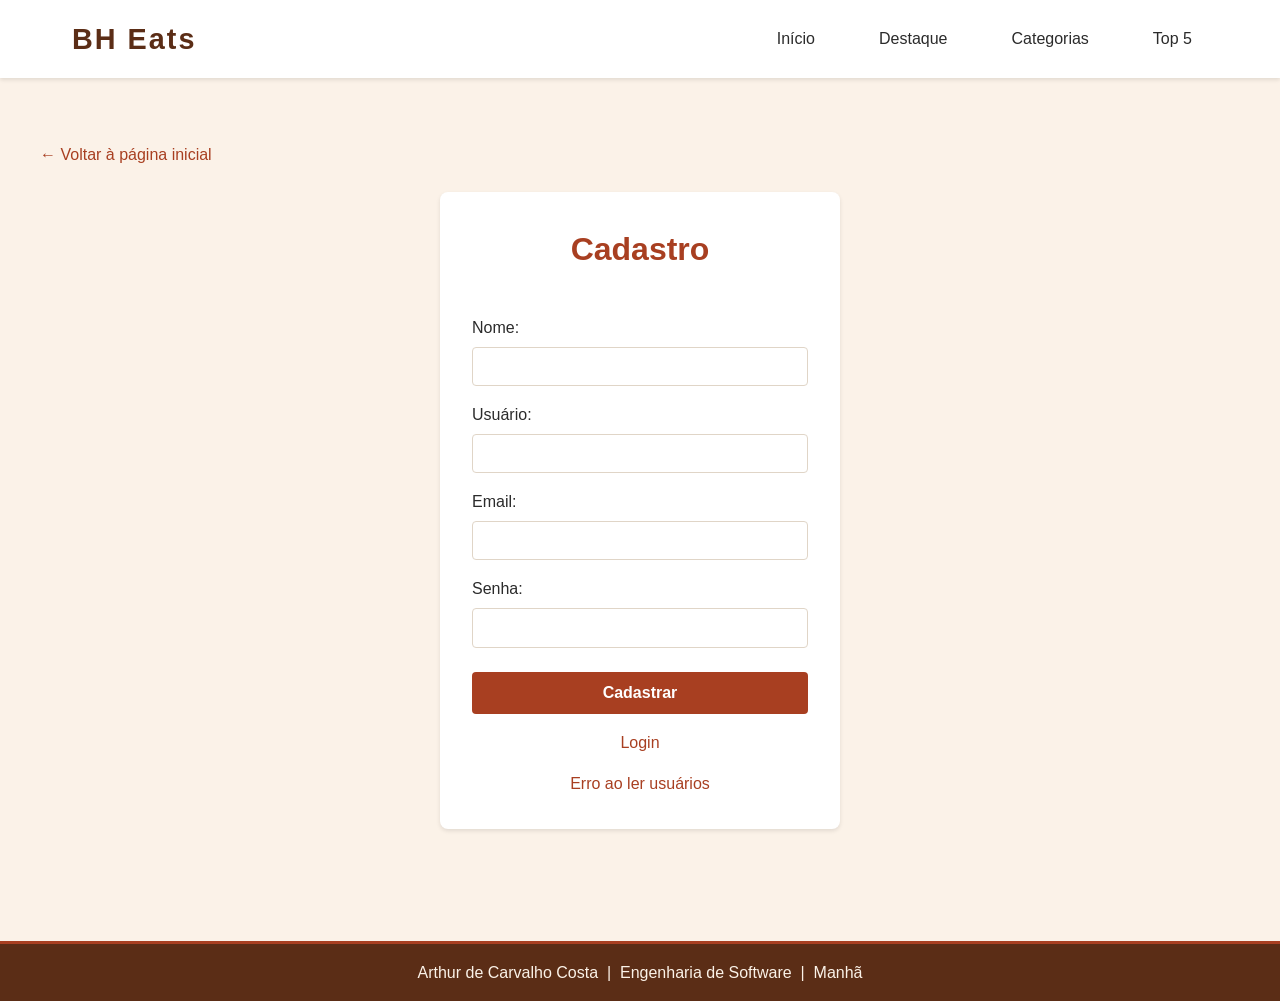
<file: public/cadastro.html>
<!DOCTYPE html>
<html lang="en">
<head>
    <meta charset="UTF-8">
    <meta name="viewport" content="width=device-width, initial-scale=1.0">
    <title>Register - BH Eats</title>
    <link rel="stylesheet" href="assets/css/style.css">
    <script defer src="assets/scripts/login.js"></script>
</head>
<body>
        <header>
        <nav class="navbar">
            <div class="logo">
                <a href="index.html">BH Eats</a>
            </div>
            <ul class="menu">
                <li><a href="index.html#inicio">Início</a></li>
                <li><a href="index.html#destaque">Destaque</a></li>
                <li><a href="index.html#categorias">Categorias</a></li>
                <li><a href="index.html#top5">Top 5</a></li>
            </ul>
        </nav>
    </header>

    <main>
        <section class="login-page">
            <a href="index.html" class="voltar-link">← Voltar à página inicial</a>
            <div class="login-container">
                <h1>Cadastro</h1>
                <form id="cadastro-form">
                    <label for="nome">Nome:</label>
                    <input type="text" id="nome" name="nome" required>

                    <label for="login">Usuário:</label>
                    <input type="text" id="login" name="login" required>

                    <label for="email">Email:</label>
                    <input type="email" id="email" name="email" required>

                    <label for="senha">Senha:</label>
                    <input type="password" id="senha" name="senha" required>

                    <button type="submit">Cadastrar</button>
                    <a href="login.html" id="cadastro-link">Login</a>
                </form>
                <p id="login-message" class="login-message"></p>
            </div>
        </section>
    </main>

    <footer>
        <p>Arthur de Carvalho Costa &nbsp;|&nbsp; Engenharia de Software &nbsp;|&nbsp; Manhã</p>
    </footer>
</body>
</html>
</file>
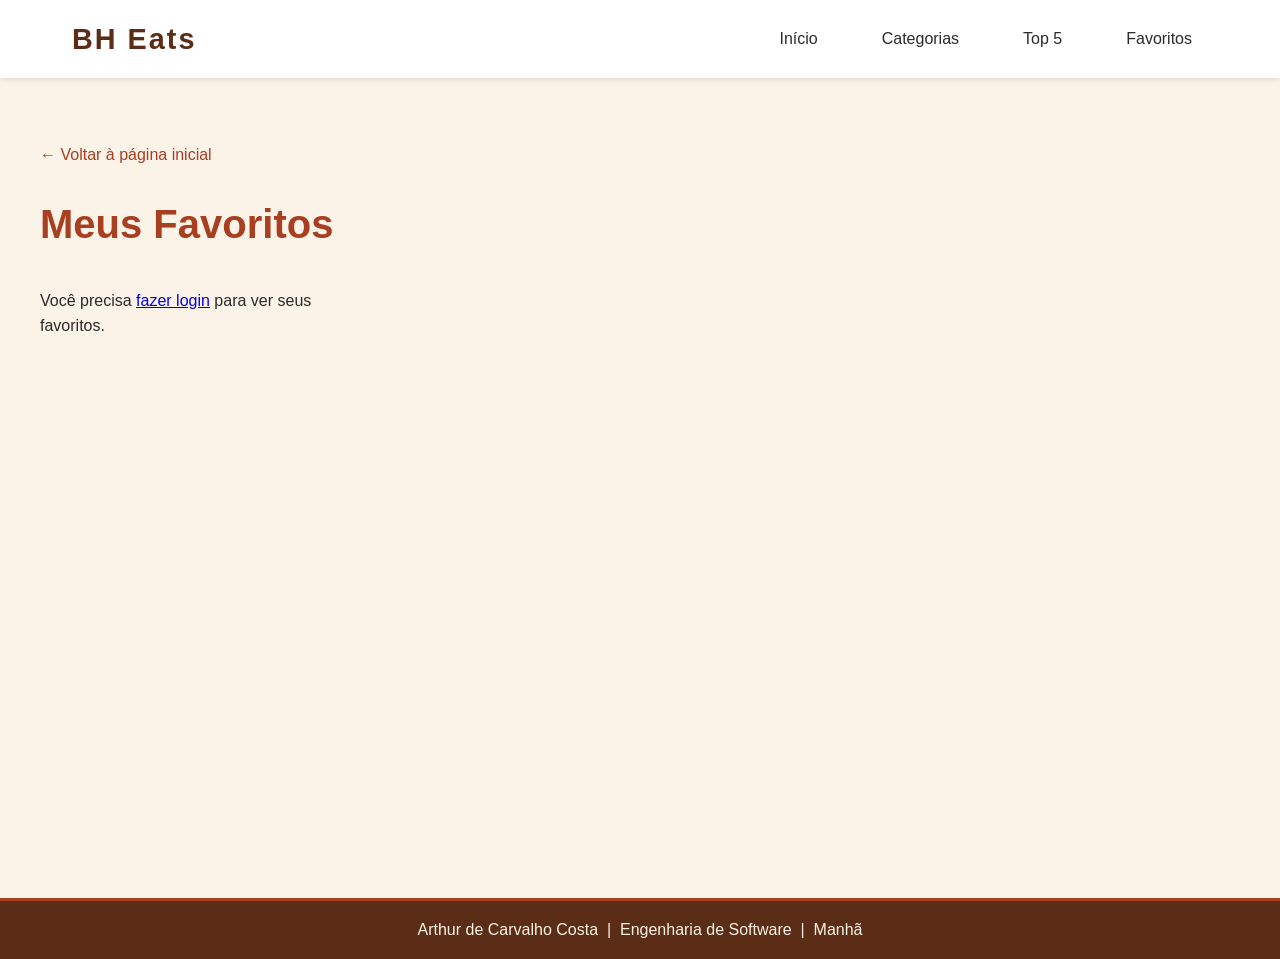
<file: public/favoritos.html>
<!DOCTYPE html>
<html lang="pt-BR">
<head>
    <meta charset="UTF-8">
    <meta name="viewport" content="width=device-width, initial-scale=1.0">
    <title>Meus Favoritos - BH Eats</title>
    <link rel="stylesheet" href="assets/css/style.css">
    <script defer src="assets/scripts/login.js"></script>
    <script defer src="assets/scripts/favoritos.js"></script>
    <script defer src="assets/scripts/paginaFavoritos.js"></script>
</head>
<body>
    <header>
        <nav class="navbar">
            <div class="logo">
                <a href="index.html">BH Eats</a>
            </div>
            <ul class="menu">
                <li><a href="index.html#inicio">Início</a></li>
                <li><a href="index.html#categorias">Categorias</a></li>
                <li><a href="index.html#top5">Top 5</a></li>
                <li><a href="favoritos.html">Favoritos</a></li>
            </ul>
        </nav>
    </header>

    <main>
        <section class="categoria-page">
            <a href="index.html" class="voltar-link">← Voltar à página inicial</a>
            <h1>Meus Favoritos</h1>
            <ul id="favoritos-lista" class="restaurantes-lista"></ul>
        </section>
    </main>

    <footer>
        <p>Arthur de Carvalho Costa &nbsp;|&nbsp; Engenharia de Software &nbsp;|&nbsp; Manhã</p>
    </footer>
</body>
</html>
</file>
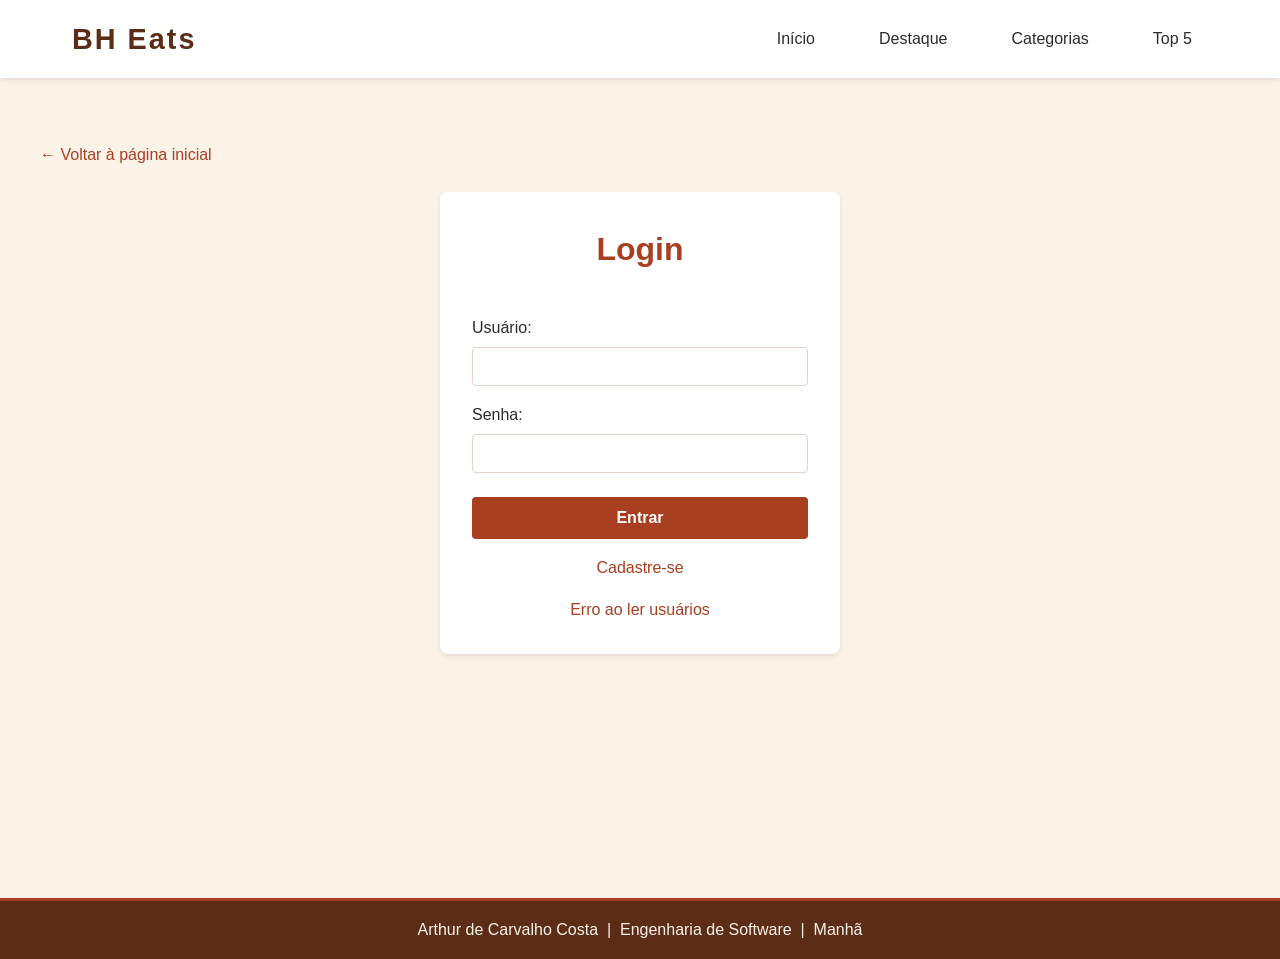
<file: public/login.html>
<!DOCTYPE html>
<html lang="pt-br">
<head>
    <meta charset="UTF-8">
    <meta name="viewport" content="width=device-width, initial-scale=1.0">
    <title>Login - BH Eats</title>
    <link rel="stylesheet" href="assets/css/style.css"></link>
    <script defer src="assets/scripts/login.js"></script>
</head>
<body>
    <header>
        <nav class="navbar">
            <div class="logo">
                <a href="index.html">BH Eats</a>
            </div>
            <ul class="menu">
                <li><a href="index.html#inicio">Início</a></li>
                <li><a href="index.html#destaque">Destaque</a></li>
                <li><a href="index.html#categorias">Categorias</a></li>
                <li><a href="index.html#top5">Top 5</a></li>
            </ul>
        </nav>
    </header>

    <main>
        <section class="login-page">
            <a href="index.html" class="voltar-link">← Voltar à página inicial</a>
            <div class="login-container">
                <h1>Login</h1>
                <form id="login-form">
                    <label for="login">Usuário:</label>
                    <input type="text" id="login" name="login" required>

                    <label for="senha">Senha:</label>
                    <input type="password" id="senha" name="senha" required>

                    <button type="submit">Entrar</button>
                </form>
                <a href="cadastro.html" id="cadastro-link">Cadastre-se</a>
                <p id="login-message" class="login-message"></p>
            </div>
        </section>
    </main>

    <footer>
        <p>Arthur de Carvalho Costa &nbsp;|&nbsp; Engenharia de Software &nbsp;|&nbsp; Manhã</p>
    </footer>
</body>
</html>
</file>
<file: public/assets/css/style.css>
* {
    margin: 0;
    padding: 0;
    box-sizing: border-box;
}

html {
    scroll-behavior: smooth;
}

body {
    background-color: #fbf2e8;
    color: #2b2b2b;
    font-family: 'Segoe UI', Tahoma, Geneva, Verdana, sans-serif;
    font-size: 16px;
    line-height: 1.6;
}

header {
    background-color: #ffffff;
    box-shadow: 0 2px 4px rgba(0,0,0,0.1);
    position: sticky;
    top: 0;
    z-index: 100;
}

.navbar {
    display: flex;
    justify-content: space-between;
    align-items: center;
    padding: 1rem 2rem;
    max-width: 1200px;
    margin: 0 auto;
}

.logo {
    font-size: 1.8rem;
    font-weight: bold;
    color: #5b2d16;
    letter-spacing: 2px;
}

.menu {
    display: flex;
    list-style: none;
    gap: 2rem;
}

.menu li {
    transition: all 0.3s ease;
}

.menu a {
    color: #2b2b2b;
    text-decoration: none;
    font-weight: 500;
    font-size: 1rem;
    padding: 0.5rem 1rem;
    border-radius: 4px;
    transition: all 0.3s ease;
}

.menu a:hover {
    color: #a83f21;
    background-color: rgba(168, 63, 33, 0.12);
    transform: translateY(-2px);
}

main {
    padding: 2rem;
    min-height: calc(100vh - 80px);
}

section {
    max-width: 1200px;
    margin: 0 auto 3rem auto;
}

.busca-section {
    background: #ffffff;
    padding: 1.5rem 2rem;
    border-radius: 8px;
    box-shadow: 0 2px 4px rgba(0,0,0,0.1);
    margin-bottom: 2rem;
}

.busca-wrapper {
    display: flex;
    flex-direction: column;
    gap: 0.5rem;
}

.busca-label {
    font-weight: 600;
    color: #a83f21;
}

.busca-input {
    padding: 0.75rem 1rem;
    border: 1px solid #e0d5c7;
    border-radius: 6px;
    font-size: 1rem;
    font-family: inherit;
}

.busca-input:focus {
    outline: none;
    border-color: #a83f21;
}

.resultado-busca {
    margin-top: 1.5rem;
}

.resultado-busca h3 {
    color: #a83f21;
    margin-bottom: 1rem;
}

.busca-vazia {
    color: #666;
    font-style: italic;
}

.user-info {
    color: #5b2d16;
    font-weight: 600;
    white-space: nowrap;
}

.user-info a {
    color: #a83f21;
    margin-left: 0.35rem;
    text-decoration: none;
}

.restaurante-card-wrapper {
    position: relative;
}

.restaurante-card-wrapper .favorito-btn {
    position: absolute;
    top: 0.75rem;
    right: 0.75rem;
}

.hero {
    text-align: center;
    padding: 3rem 0;
    background: linear-gradient(to bottom, #fbf2e8, #f0e6d2);
    border-radius: 8px;
    margin-bottom: 3rem;
}

.hero h1 {
    font-size: 3rem;
    color: #a83f21;
    margin-bottom: 1rem;
    text-shadow: 0 2px 4px rgba(168, 63, 33, 0.25);
}

.hero p {
    font-size: 1.2rem;
    margin-bottom: 2rem;
}

.hero-image {
    width: 100%;
    height: auto;
    border-radius: 8px;
    box-shadow: 0 4px 8px rgba(0,0,0,0.1);
}

.info-section {
    display: flex;
    gap: 2rem;
    margin-bottom: 3rem;
}

.info-item {
    flex: 1;
    background: #ffffff;
    padding: 2rem;
    border-radius: 8px;
    box-shadow: 0 2px 4px rgba(0,0,0,0.1);
}

.info-item h2 {
    color: #a83f21;
    font-size: 1.8rem;
    margin-bottom: 1rem;
}

.destaque-section {
    margin-bottom: 3rem;
}

.destaque-content {
    display: flex;
    gap: 2rem;
    align-items: center;
    background: #ffffff;
    padding: 2rem;
    border-radius: 8px;
    box-shadow: 0 2px 4px rgba(0,0,0,0.1);
}

.destaque-image {
    flex: 1;
    border-radius: 8px;
    max-height: 320px;
    object-fit: cover;
    width: 100%;
}

.destaque-text {
    flex: 1;
    padding-left: 2rem;
}

.destaque-text h2 {
    color: #a83f21;
    font-size: 2rem;
    margin-bottom: 1rem;
}

.categorias-section h2 {
    text-align: center;
    color: #a83f21;
    font-size: 2.5rem;
    margin-bottom: 2rem;
}

.categorias-grid {
    display: grid;
    grid-template-columns: repeat(auto-fit, minmax(250px, 1fr));
    gap: 2rem;
}

.categoria-item {
    background: #ffffff;
    padding: 2rem;
    border-radius: 8px;
    box-shadow: 0 2px 4px rgba(0,0,0,0.1);
    text-align: center;
    transition: transform 0.3s ease, box-shadow 0.3s ease;
    cursor: pointer;
    border: 2px solid transparent;
    font-family: inherit;
    font-size: inherit;
    width: 100%;
}

.categoria-item:hover {
    transform: translateY(-5px);
}

.categoria-item h3 {
    color: #a83f21;
    font-size: 1.5rem;
    margin-bottom: 1rem;
}

.top5-section h2 {
    text-align: center;
    color: #a83f21;
    font-size: 2.5rem;
    margin-bottom: 2rem;
}

#top5-list {
    background: #ffffff;
    padding: 2rem;
    border-radius: 8px;
    box-shadow: 0 2px 4px rgba(0,0,0,0.1);
    max-width: 600px;
    margin: 0 auto;
}

#top5-list li {
    display: flex;
    align-items: center;
    gap: 1rem;
    font-size: 1.2rem;
    margin-bottom: 1rem;
    padding: 0.75rem 0.5rem;
    border-bottom: 1px solid #eee;
}

.top5-img {
    width: 80px;
    height: 80px;
    object-fit: cover;
    border-radius: 8px;
    flex-shrink: 0;
}

.top5-img--placeholder {
    background-color: #e8d9c8;
}

.top5-info {
    flex: 1;
    display: flex;
    flex-direction: column;
    gap: 0.25rem;
}

.top5-info strong {
    font-size: 1.1rem;
}

.top5-info p {
    font-size: 0.85rem;
    color: #666;
}

footer {
    background-color: #5b2d16;
    color: #fbf2e8;
    text-align: center;
    padding: 1rem;
    border-top: 3px solid #a83f21;
}

/* Carrossel */
.hero-carousel {
    position: relative;
    width: 100%;
    overflow: hidden;
    border-radius: 8px;
}

.carousel-inner {
    position: relative;
}

.carousel-slide {
    display: none;
    position: relative;
}

.carousel-slide.active {
    display: block;
}

.carousel-caption {
    position: absolute;
    bottom: 0;
    left: 0;
    right: 0;
    background: linear-gradient(transparent, rgba(0,0,0,0.65));
    color: #fff;
    padding: 1.5rem 1rem 1rem;
    font-size: 1.3rem;
    font-weight: bold;
    border-radius: 0 0 8px 8px;
}

.carousel-btn {
    position: absolute;
    top: 50%;
    transform: translateY(-50%);
    background: rgba(0,0,0,0.45);
    color: #fff;
    border: none;
    padding: 0.75rem 1.1rem;
    cursor: pointer;
    font-size: 1.4rem;
    border-radius: 4px;
    z-index: 10;
    transition: background 0.3s;
}

.carousel-btn:hover {
    background: rgba(0,0,0,0.75);
}

.carousel-prev { left: 1rem; }
.carousel-next { right: 1rem; }

.carousel-dots {
    position: absolute;
    bottom: 0.75rem;
    left: 50%;
    transform: translateX(-50%);
    display: flex;
    gap: 0.5rem;
    z-index: 10;
}

.dot {
    width: 10px;
    height: 10px;
    background: rgba(255,255,255,0.5);
    border-radius: 50%;
    cursor: pointer;
    transition: background 0.3s;
}

.dot.active {
    background: #fff;
}

/* Categoria ativo */
.categoria-item.ativo {
    border-color: #a83f21;
    box-shadow: 0 0 0 3px rgba(168,63,33,0.2);
    transform: translateY(-5px);
}

/* Resultados de categoria */
.categoria-resultados {
    max-width: 1200px;
    margin: 0 auto 3rem auto;
}

.categoria-resultados h3 {
    color: #a83f21;
    font-size: 2rem;
    margin-bottom: 1.5rem;
    text-align: center;
}

.restaurantes-lista {
    list-style: none;
    display: grid;
    grid-template-columns: repeat(auto-fill, minmax(280px, 1fr));
    gap: 1.5rem;
}

.restaurante-card {
    position: relative;
    background: #fff;
    border-radius: 8px;
    box-shadow: 0 2px 6px rgba(0,0,0,0.12);
    overflow: hidden;
    display: flex;
    flex-direction: column;
    transition: transform 0.3s ease;
}

.restaurante-card:hover {
    transform: translateY(-4px);
}

.restaurante-card-img {
    width: 100%;
    height: 180px;
    object-fit: cover;
}

.restaurante-card-img--placeholder {
    background: #e8d9c8;
}

.restaurante-card-info {
    padding: 1rem;
    display: flex;
    flex-direction: column;
    gap: 0.3rem;
}

.restaurante-card-info strong {
    font-size: 1.05rem;
    color: #2b2b2b;
}

.restaurante-card-info p {
    font-size: 0.82rem;
    color: #666;
}

.restaurante-horario {
    font-size: 0.78rem !important;
    color: #999 !important;
}

.nota {
    color: #a83f21;
    font-weight: bold;
    font-size: 0.9rem;
}

.nota::before {
    content: "★ ";
}

/* Botão de favoritos */
.favorito-btn {
    background: rgba(255,255,255,0.85);
    border: none;
    border-radius: 50%;
    width: 36px;
    height: 36px;
    font-size: 1.3rem;
    line-height: 1;
    color: #a83f21;
    cursor: pointer;
    display: flex;
    align-items: center;
    justify-content: center;
    flex-shrink: 0;
    transition: transform 0.2s ease, background-color 0.2s ease, color 0.2s ease;
}

.favorito-btn:hover {
    transform: scale(1.1);
}

.favorito-btn.ativo {
    background-color: #a83f21;
    color: #fff;
}

.restaurante-card .favorito-btn {
    position: absolute;
    top: 0.5rem;
    right: 0.5rem;
    z-index: 5;
    box-shadow: 0 2px 4px rgba(0,0,0,0.2);
}

.restaurante-detalhe-header {
    display: flex;
    align-items: center;
    justify-content: space-between;
    gap: 1rem;
}

/* Link nos cards de restaurante */
a.restaurante-card {
    text-decoration: none;
    color: inherit;
}

/* Link nos itens de categoria */
a.categoria-item {
    text-decoration: none;
    color: inherit;
}

/* Logo como link */
.logo a {
    color: inherit;
    text-decoration: none;
}

/* Voltar link */
.voltar-link {
    display: inline-block;
    color: #a83f21;
    text-decoration: none;
    font-weight: 500;
    margin-bottom: 1.5rem;
    transition: opacity 0.2s;
}

.voltar-link:hover {
    opacity: 0.7;
}

/* Página de categoria */
.categoria-page {
    padding: 2rem 0;
}

.categoria-page h1 {
    color: #a83f21;
    font-size: 2.5rem;
    margin-bottom: 2rem;
}

/* Página de detalhes do restaurante */
.restaurante-detalhe {
    padding: 2rem 0;
}

.restaurante-detalhe-content {
    display: flex;
    gap: 0;
    align-items: flex-start;
    background: #fff;
    border-radius: 8px;
    box-shadow: 0 2px 8px rgba(0,0,0,0.12);
    overflow: hidden;
}

.restaurante-detalhe-img {
    width: 45%;
    max-height: 480px;
    object-fit: cover;
    flex-shrink: 0;
    display: block;
}

.restaurante-detalhe-info {
    flex: 1;
    padding: 2rem;
}

.restaurante-detalhe-info h1 {
    color: #a83f21;
    font-size: 2.2rem;
    margin-bottom: 0.5rem;
}

.nota-grande {
    font-size: 1.4rem;
    display: inline-block;
    margin-bottom: 0.5rem;
}

.categoria-badge {
    display: inline-block;
    background: rgba(168,63,33,0.1);
    color: #a83f21;
    padding: 0.25rem 0.85rem;
    border-radius: 20px;
    font-size: 0.9rem;
    font-weight: 500;
    margin-bottom: 1.25rem;
}

.restaurante-descricao {
    font-size: 1rem;
    line-height: 1.75;
    color: #444;
    margin-bottom: 1.75rem;
}

.detalhes-lista {
    list-style: none;
    display: flex;
    flex-direction: column;
    gap: 0.75rem;
}

.detalhes-lista li {
    font-size: 0.95rem;
    color: #555;
    line-height: 1.5;
}

.detalhes-lista li strong {
    color: #2b2b2b;
    margin-right: 0.25rem;
}

.detalhes-lista a {
    color: #a83f21;
    word-break: break-all;
}

/* Responsividade */
@media (max-width: 768px) {
    .navbar {
        flex-direction: column;
        padding: 1rem;
    }

    .logo {
        font-size: 1.5rem;
    }

    .menu {
        flex-direction: column;
        gap: 1rem;
        width: 100%;
        text-align: center;
    }

    .menu a {
        padding: 0.5rem;
        font-size: 0.9rem;
    }

    main {
        padding: 1rem;
    }

    .hero h1 {
        font-size: 2rem;
    }

    .hero p {
        font-size: 1rem;
    }

    .info-section {
        flex-direction: column;
        gap: 1rem;
    }

    .destaque-content {
        flex-direction: column;
        gap: 1rem;
    }

    .destaque-text {
        padding-left: 0;
    }

    .categorias-grid {
        grid-template-columns: 1fr;
    }

    .top5-list {
        padding: 1rem;
    }

    .restaurantes-lista {
        grid-template-columns: 1fr;
    }

    .restaurante-detalhe-content {
        flex-direction: column;
    }

    .restaurante-detalhe-img {
        width: 100%;
        max-height: 260px;
    }

    .restaurante-detalhe-info h1 {
        font-size: 1.6rem;
    }

    .categoria-page h1 {
        font-size: 1.8rem;
    }
}

#login-button {
    background-color: #ffa600;
    border-radius: 4px;
}

/* Página de login */
.login-page {
    padding: 2rem 0;
}

.login-container {
    max-width: 400px;
    margin: 0 auto;
    background: #ffffff;
    padding: 2rem;
    border-radius: 8px;
    box-shadow: 0 2px 4px rgba(0,0,0,0.1);
}

.login-container h1 {
    text-align: center;
    color: #a83f21;
    font-size: 2rem;
    margin-bottom: 1.5rem;
}

#login-form {
    display: flex;
    flex-direction: column;
}

#login-form label {
    font-weight: 500;
    color: #2b2b2b;
    margin-top: 1rem;
    margin-bottom: 0.4rem;
}

#login-form input {
    padding: 0.6rem;
    border: 1px solid #e0d5c7;
    border-radius: 4px;
    font-size: 1rem;
    font-family: inherit;
}

#login-form input:focus {
    outline: none;
    border-color: #a83f21;
}

#login-form button {
    margin-top: 1.5rem;
    padding: 0.75rem;
    border: none;
    border-radius: 4px;
    background-color: #a83f21;
    color: #fff;
    font-size: 1rem;
    font-weight: 600;
    cursor: pointer;
    transition: background-color 0.3s ease;
}

#login-form button:hover {
    background-color: #5b2d16;
}

#cadastro-link {
    display: block;
    text-align: center;
    margin-top: 1rem;
    color: #a83f21;
    text-decoration: none;
    font-weight: 500;
}

#cadastro-form {
    display: flex;
    flex-direction: column;
}

#cadastro-form label {
    font-weight: 500;
    color: #2b2b2b;
    margin-top: 1rem;
    margin-bottom: 0.4rem;
}

#cadastro-form input {
    padding: 0.6rem;
    border: 1px solid #e0d5c7;
    border-radius: 4px;
    font-size: 1rem;
    font-family: inherit;
}

#cadastro-form input:focus {
    outline: none;
    border-color: #a83f21;
}

#cadastro-form button {
    margin-top: 1.5rem;
    padding: 0.75rem;
    border: none;
    border-radius: 4px;
    background-color: #a83f21;
    color: #fff;
    font-size: 1rem;
    font-weight: 600;
    cursor: pointer;
    transition: background-color 0.3s ease;
}

#cadastro-form button:hover {
    background-color: #5b2d16;
}

.login-message {
    margin-top: 1rem;
    text-align: center;
    color: #a83f21;
    font-weight: 500;
    min-height: 1.2em;
}

/* Página de cadastro de restaurante */
.cadastro-restaurante-container {
    max-width: 600px;
}

#restaurant-form {
    display: flex;
    flex-direction: column;
}

#restaurant-form label {
    font-weight: 500;
    color: #2b2b2b;
    margin-top: 1rem;
    margin-bottom: 0.4rem;
}

#restaurant-form input,
#restaurant-form select,
#restaurant-form textarea {
    padding: 0.6rem;
    border: 1px solid #e0d5c7;
    border-radius: 4px;
    font-size: 1rem;
    font-family: inherit;
}

#restaurant-form textarea {
    resize: vertical;
    min-height: 100px;
}

#restaurant-form input:focus,
#restaurant-form select:focus,
#restaurant-form textarea:focus {
    outline: none;
    border-color: #a83f21;
}

#restaurant-form button {
    margin-top: 1.5rem;
    padding: 0.75rem;
    border: none;
    border-radius: 4px;
    background-color: #a83f21;
    color: #fff;
    font-size: 1rem;
    font-weight: 600;
    cursor: pointer;
    transition: background-color 0.3s ease;
}

#restaurant-form button:hover {
    background-color: #5b2d16;
}
</file>
